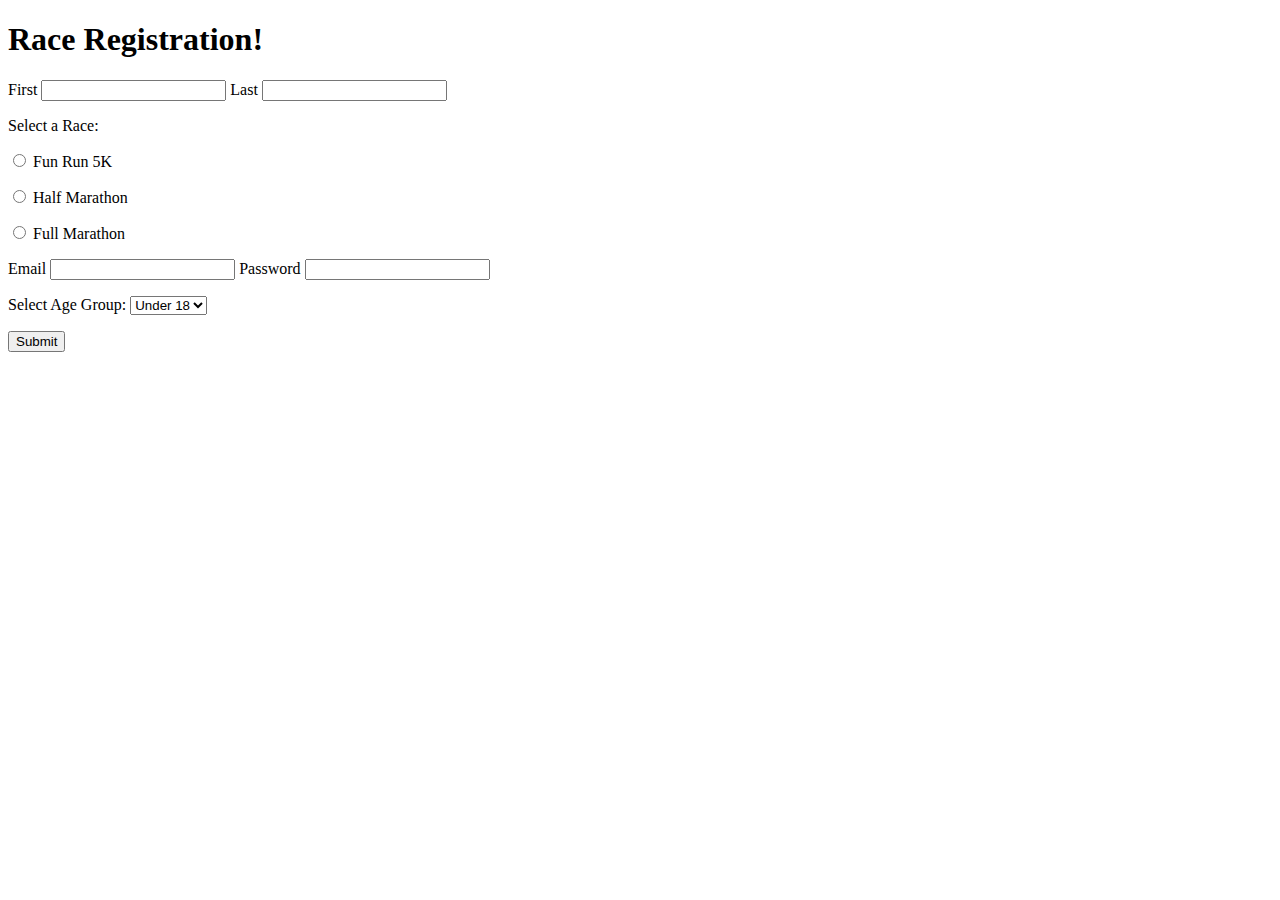
<file: HTML/Marathon Form/index.html>
<!DOCTYPE html>
<html lang="en">

<head>
    <meta charset="UTF-8">
    <meta http-equiv="X-UA-Compatible" content="IE=edge">
    <meta name="viewport" content="width=device-width, initial-scale=1.0">
    <title>Document</title>
</head>

<body>
    <h1>Race Registration!</h1>
    <form action="/register">
        <p>
            <label for="first">First</label>
            <input type="text" name="first" id="first" required>
            <label for="last">Last</label>
            <input type="text" name="last" id="last" required>
        </p>
        <p>Select a Race:</p>
        <p>
            <p>
                <input type="radio" name="racetype" id="funrun">
                <label for="funrun">Fun Run 5K</label>
            </p>
            <p>
                <input type="radio" name="racetype" id="halfmar">
                <label for="halfmar">Half Marathon</label>
            </p>
            <p>
                <input type="radio" name="racetype" id="mar">
                <label for="mar">Full Marathon</label>
            </p>
        </p>
        <p>
            <label for="email">Email</label>
            <input type="email" name="email" id="email" required>
            <label for="password">Password</label>
            <input type="password" name="password" id="password" required>
        </p>
        <p>
            <label for="agegroup">Select Age Group:</label>
            <select name="agegroup" id="agegroup" required>
                <option value="under18">Under 18</option>
                <option value="1830">18-30</option>
                <option value="3050">31-49</option>
                <option value="50over">50+</option>
            </select>
        </p>
        <button>Submit</button>
    </form>
</body>

</html>
</file>
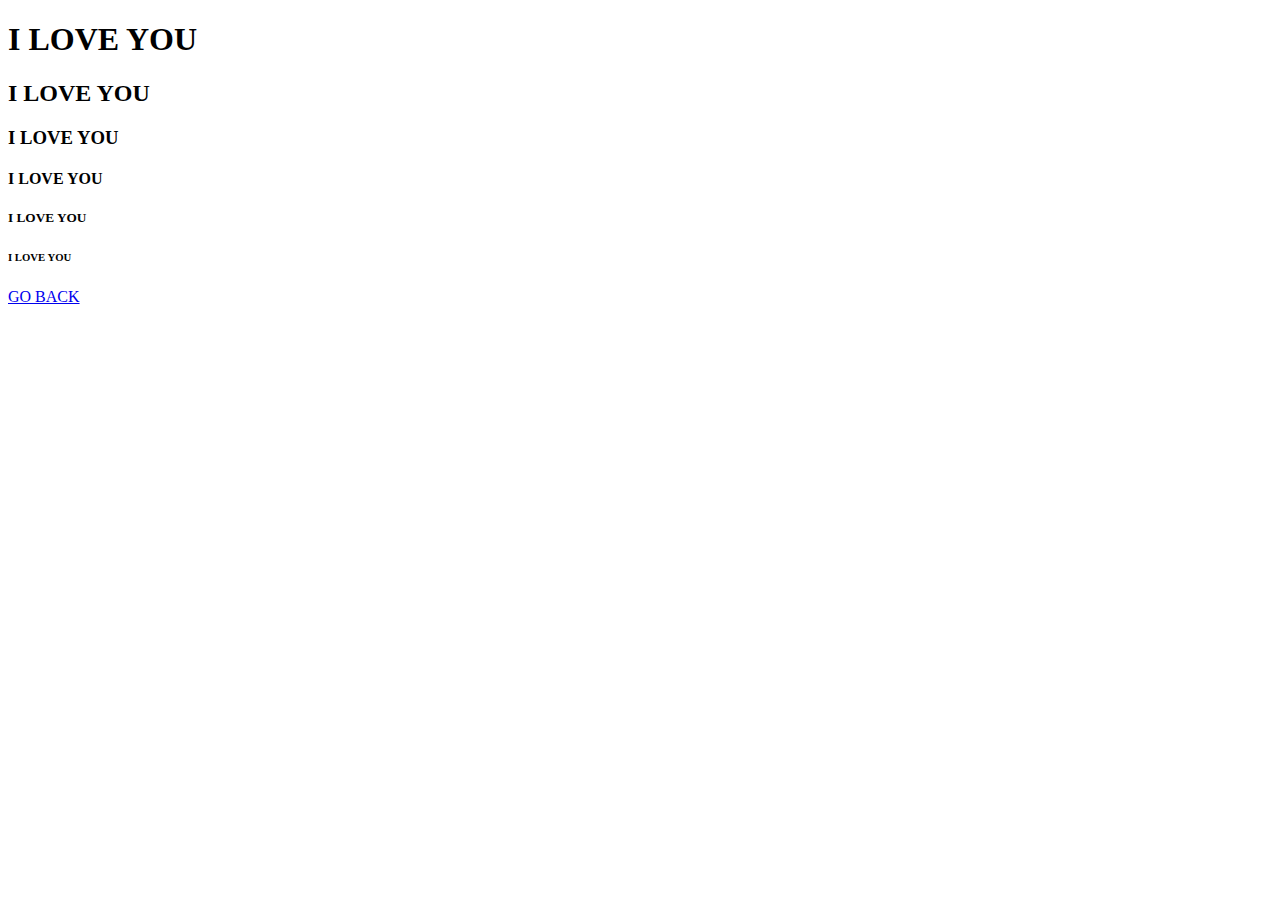
<file: HTML/about.html>
<!DOCTYPE html>
<html lang="en">
<head>
    <meta charset="UTF-8">
    <meta http-equiv="X-UA-Compatible" content="IE=edge">
    <meta name="viewport" content="width=device-width, initial-scale=1.0">
    <title>Document</title>
</head>
<body>
    <h1>I LOVE YOU</h1>
    <h2>I LOVE YOU</h2>
    <h3>I LOVE YOU</h3>
    <h4>I LOVE YOU</h4>
    <h5>I LOVE YOU</h5>
    <h6>I LOVE YOU</h6>
    <li><a href="index.html">GO BACK</a></li>
</body>
</html>
</file>
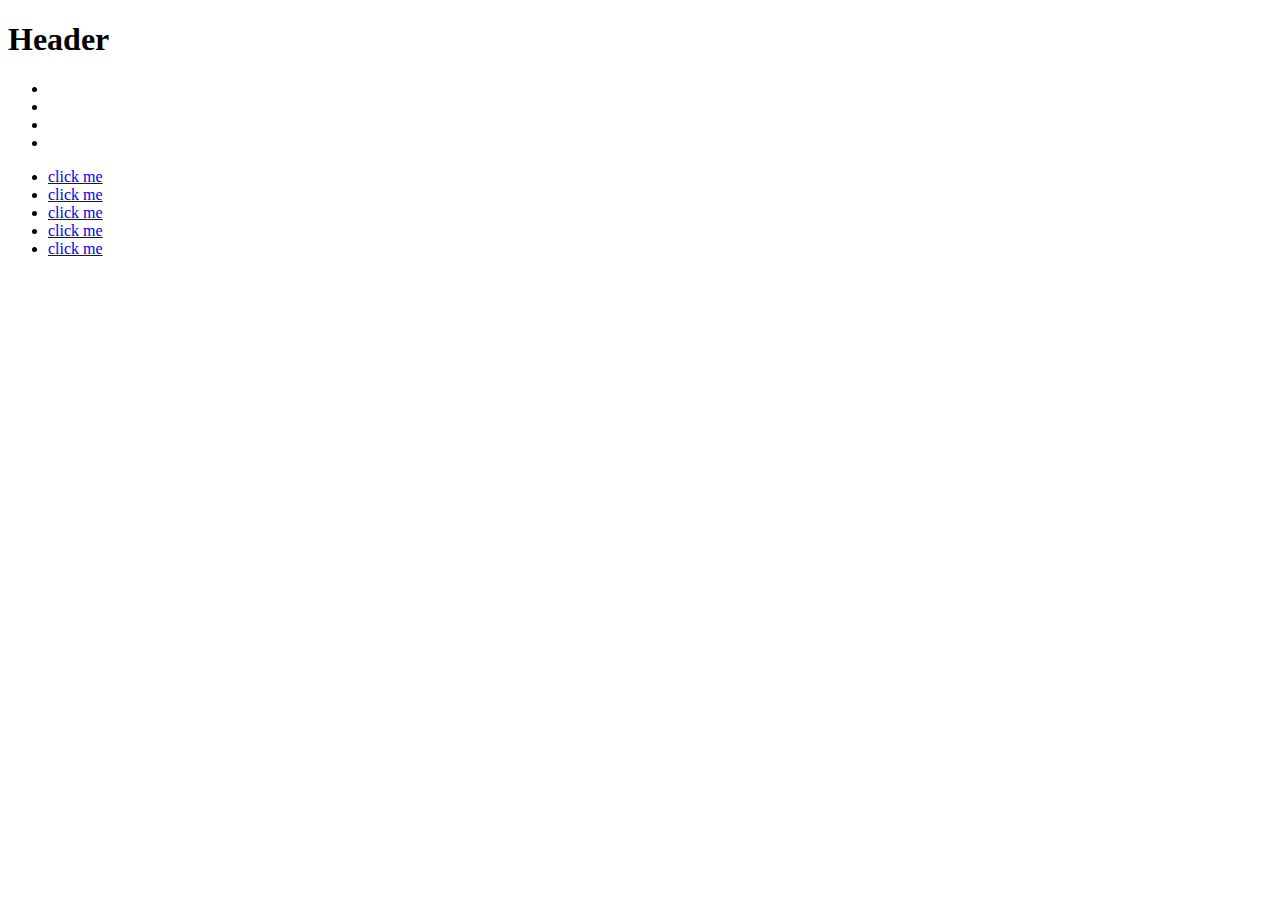
<file: HTML/emmetdemo.html>
<!DOCTYPE html>
<html lang="en">
<head>
    <meta charset="UTF-8">
    <meta http-equiv="X-UA-Compatible" content="IE=edge">
    <meta name="viewport" content="width=device-width, initial-scale=1.0">
    <title>Emmet Demo</title>
</head>
<body>
    <main>
        <section>
            <h1>Header</h1>
        </section>
    </main>
    <h1></h1>
    <h2></h2>
    <h2></h2>
    <div></div>
    <div>
        <p><span></span><em></em></p>
    </div>
    <blockquote></blockquote>
    <ul>
        <li></li>
        <li></li>
        <li></li>
        <li></li>
    </ul>
    <nav>
        <ul>
            <li><a href="www.1.com">click me</a></li>
            <li><a href="www.2.com">click me</a></li>
            <li><a href="www.3.com">click me</a></li>
            <li><a href="www.4.com">click me</a></li>
            <li><a href="www.5.com">click me</a></li>
        </ul>
    </nav>
</body>
</html>
</file>
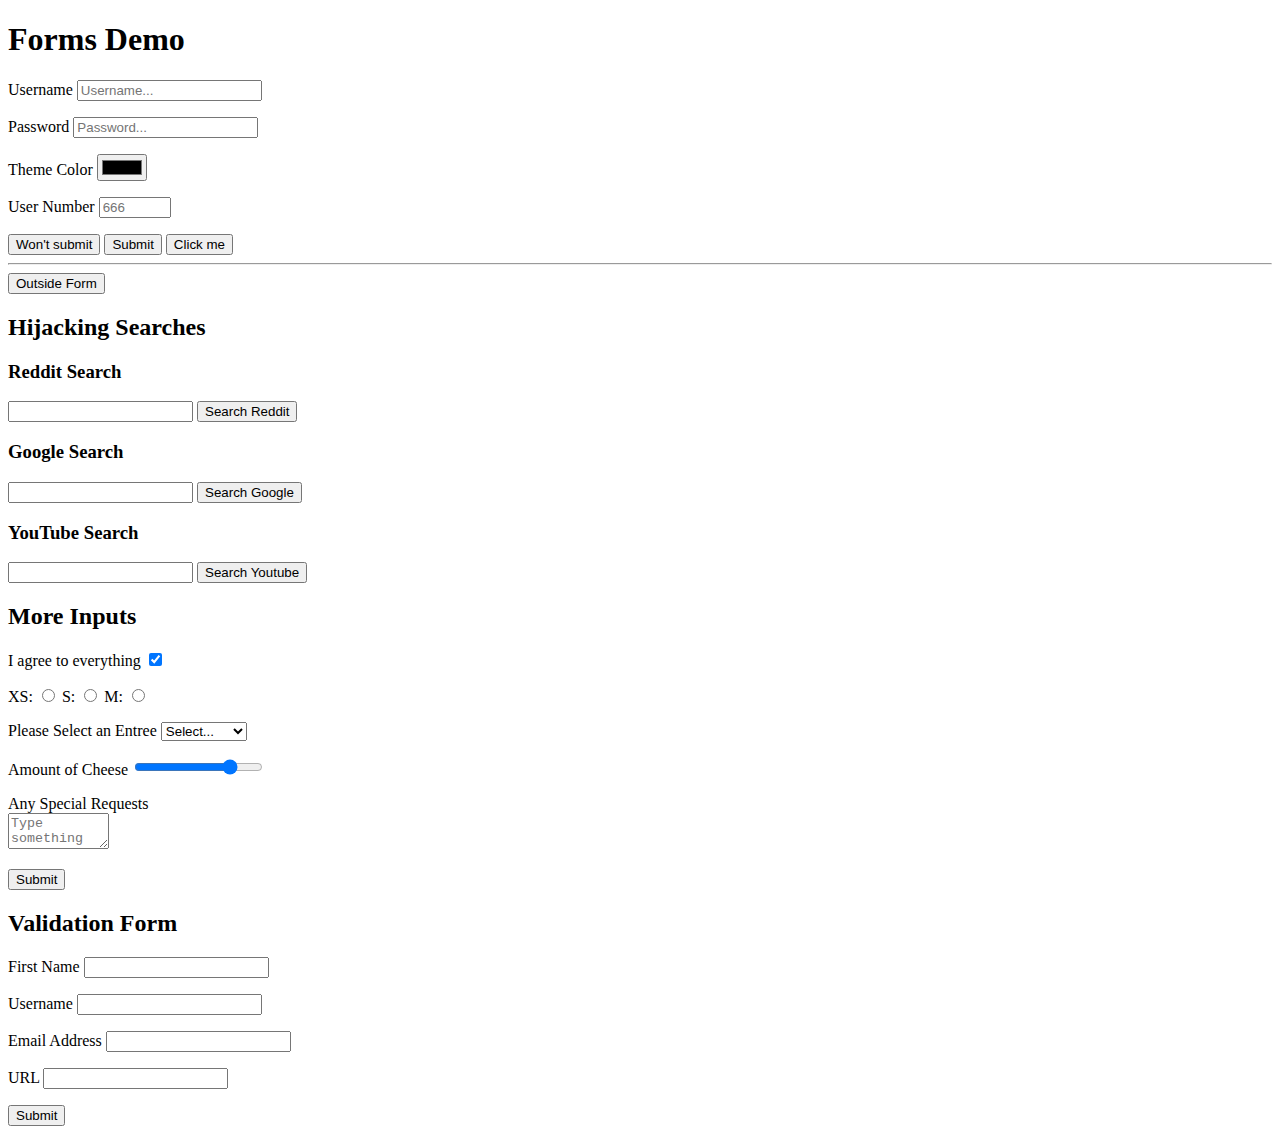
<file: HTML/forms.html>
<!DOCTYPE html>
<html lang="en">

<head>
    <meta charset="UTF-8">
    <meta http-equiv="X-UA-Compatible" content="IE=edge">
    <meta name="viewport" content="width=device-width, initial-scale=1.0">
    <title>Document</title>
</head>

<body>
    <h1>Forms Demo</h1>
    <form action="/tacos">
        <p><label for="username">Username</label>
            <input type="text" placeholder="Username..." name="username" id="username">
        </p>
        <p> <label for="pw">Password</label>
            <input type="password" placeholder="Password..." name="pw" id="pw">
        </p>
        <p> <label for="colorr">Theme Color</label>
            <input type="color" name="colorr" id="colorr">
        </p>
        <p> <label for="num">User Number</label>
            <input type="number" placeholder="666" name="num" id="num" min="1" max="1000" step="7">
        </p>
        <button type="button">Won't submit</button>
        <button>Submit</button>
        <input type="submit" value="Click me">
    </form>
    <hr>
    <button>Outside Form</button>
    <h2>Hijacking Searches</h2>
    <h3>Reddit Search</h3>
    <form action="https://www.reddit.com/search">
        <input type="text" name="q">
        <button>Search Reddit</button>
    </form>
    <h3>Google Search</h3>
    <form action="https://www.google.com/search">
        <input type="text" name="q">
        <button>Search Google</button>
    </form>
    <h3>YouTube Search</h3>
    <form action="https://www.youtube.com/search">
        <input type="text" name="search_query">
        <button>Search Youtube</button>
    </form>
    <h2>More Inputs</h2>
    <form action="/birds">
        <label for="agree">I agree to everything</label>
        <input type="checkbox" name="agree_tos" id="agree" checked>
        <p>
            <label for="xs">XS:</label>
            <input type="radio" name="size" id="xs" value="xs">
            <label for="s">S:</label>
            <input type="radio" name="size" id="s" value="s">
            <label for="n">M:</label>
            <input type="radio" name="size" id="m" value="m">
        </p>
        <p>
            <label for="meal">Please Select an Entree</label>
            <select name="meal" id="meal">
                <option value="" selected>Select...</option>
                <option value="fish">Fish</option>
                <option value="steak">Steak</option>
                <option value="vegetarian">Vegetarian</option>
            </select>
        </p>
        <p>
            <label for="cheese">Amount of Cheese</label>
            <input type="range" name="cheese" id="cheese" min="1" max="100" step="7" value="75">
        </p>
        <p>
            <label for="requests">Any Special Requests</label><br>
            <textarea name="requests" id="requests" cols="10" rows="2" placeholder="Type something here..."></textarea>
        </p>
        <button>Submit</button>
    </form>
    <form action="/dummy">
        <h2>Validation Form</h2>
        <p> <label for="first">First Name</label>
            <input type="text" name="first" id="name" required>
        </p>
        <p> <label for="username">Username</label>
            <input type="text" name="username" id="username" minlength="5" maxlength="20" required>
        </p>
        <p> <label for="email">Email Address</label>
            <input type="email" name="email" id="email" required>
        </p>
        <p> <label for="url">URL</label>
            <input type="url" name="url" id="url" required>
        </p>
        <button>Submit</button>
    </form>
</body>

</html>
</file>
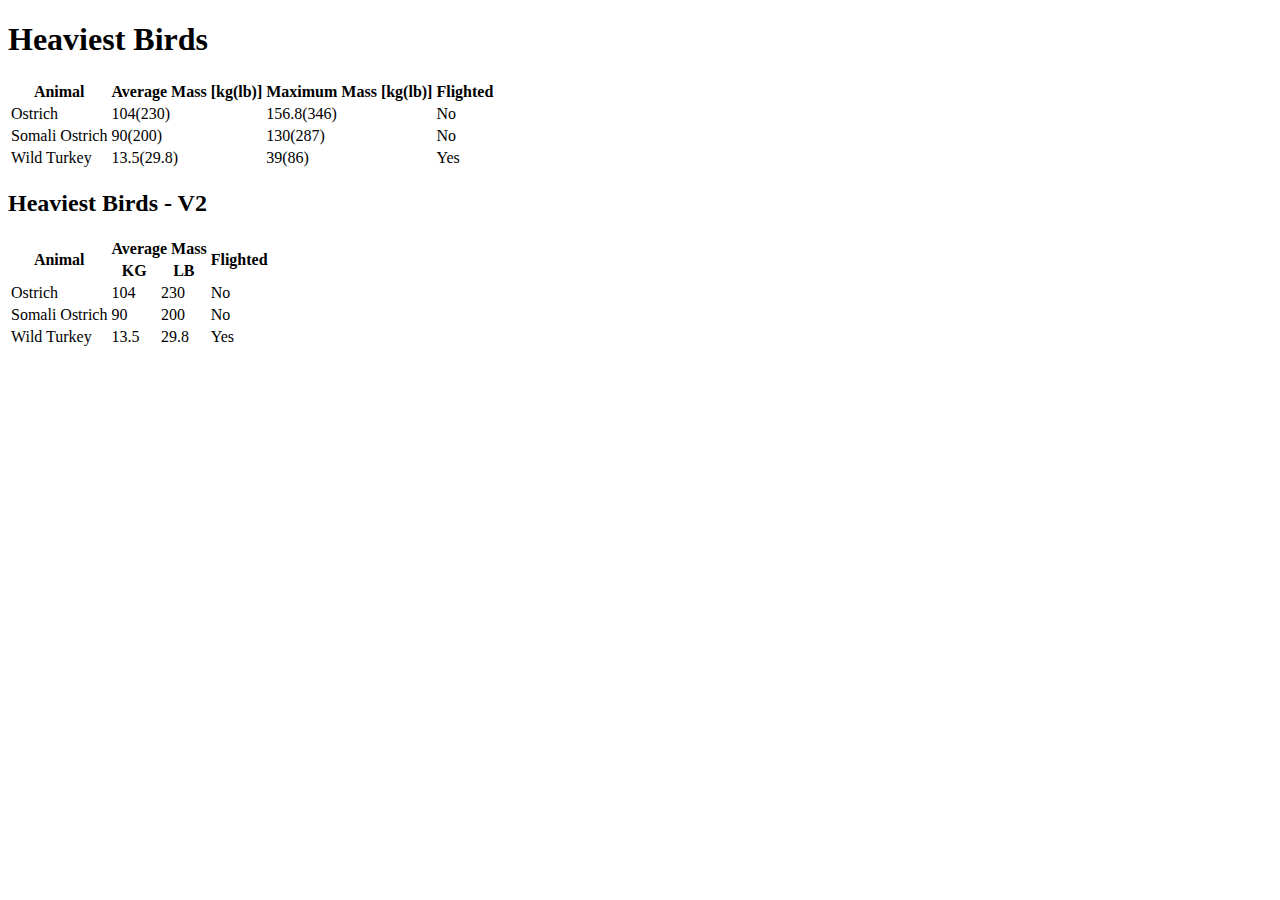
<file: HTML/heaviestbirds.html>
<!DOCTYPE html>
<html lang="en">

<head>
    <meta charset="UTF-8">
    <meta http-equiv="X-UA-Compatible" content="IE=edge">
    <meta name="viewport" content="width=device-width, initial-scale=1.0">
    <title>Heaviest Birds</title>
</head>

<body>
    <h1>Heaviest Birds</h1>
    <table>
        <thead>
            <tr>
                <th>Animal</th>
                <th>Average Mass [kg(lb)]</th>
                <th>Maximum Mass [kg(lb)]</th>
                <th>Flighted</th>
            </tr>
        </thead>
        <tbody>
            <tr>
                <td>Ostrich</td>
                <td>104(230)</td>
                <td>156.8(346)</td>
                <td>No</td>
            </tr>
            <tr>
                <td>Somali Ostrich</td>
                <td>90(200)</td>
                <td>130(287)</td>
                <td>No</td>
            </tr>
            <tr>
                <td>Wild Turkey</td>
                <td>13.5(29.8)</td>
                <td>39(86)</td>
                <td>Yes</td>
            </tr>
        </tbody>
    </table>
    <h2>Heaviest Birds - V2</h2>
    <table>
        <thead>
            <tr>
                <th rowspan="2">Animal</th>
                <th colspan="2">Average Mass</th>
                <th rowspan="2">Flighted</th>
            </tr>
            <tr><th>KG</th>
                <th>LB</th></tr>
        </thead>
        <tbody>
            <tr>
                <td>Ostrich</td>
                <td>104</td>
                <td>230</td>
                <td>No</td>
            </tr>
            <tr>
                <td>Somali Ostrich</td>
                <td>90</td>
                <td>200</td>
                <td>No</td>
            </tr>
            <tr>
                <td>Wild Turkey</td>
                <td>13.5</td>
                <td>29.8</td>
                <td>Yes</td>
            </tr>
        </tbody>
    </table>
</body>

</html>
</file>
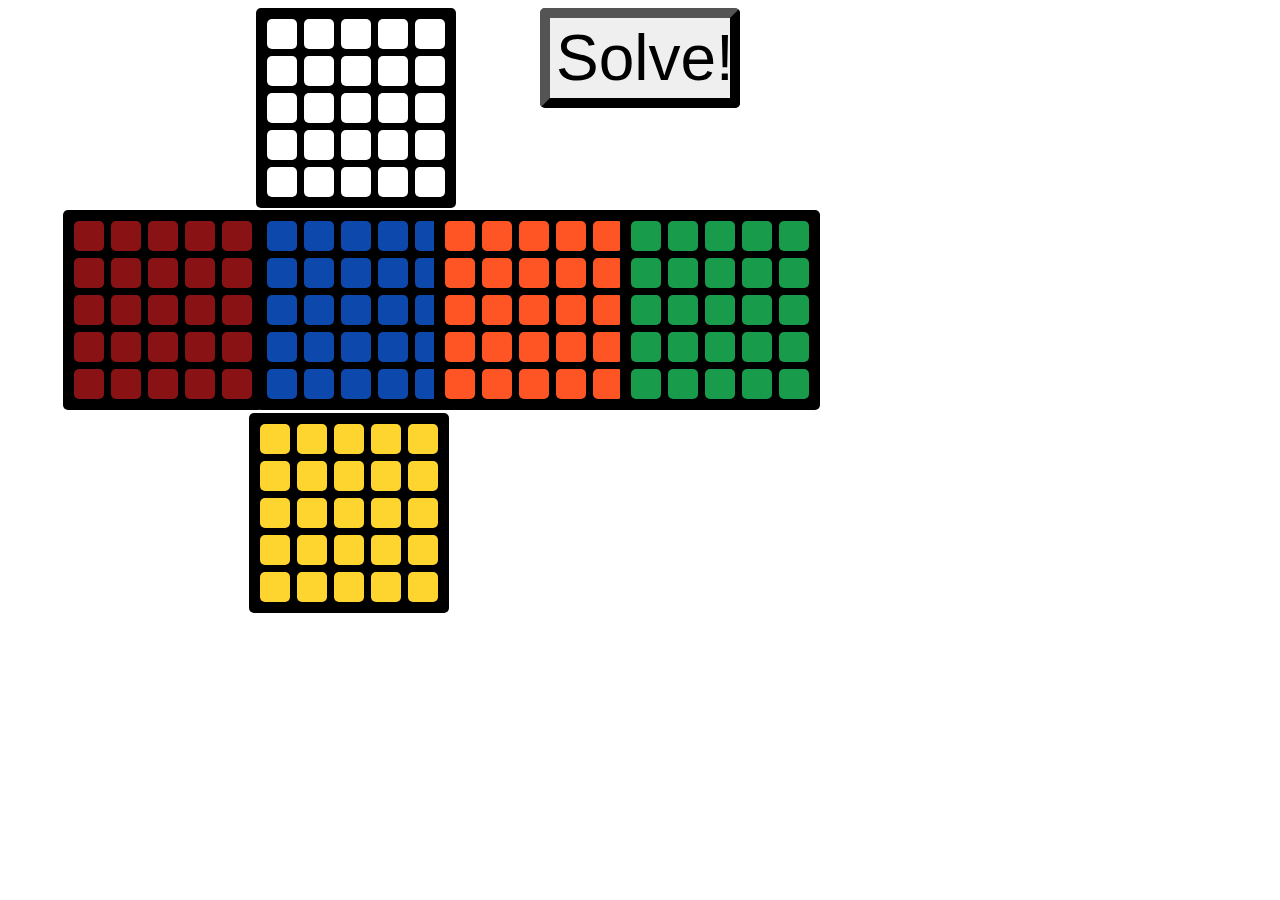
<file: HTML/rubiks.html>
<!DOCTYPE html>
<html>

<head>
    <meta charset="UTF-8">
    <title>5x5 Rubik's Cube Solver</title>
    <link rel="stylesheet" href="rubiksstyle.css">
</head>

<body>
    <div class="container">
        <button><span>Solve!</span></button>
        <div class="cube">
            <div class="face top">
                <div class="tiles">
                    <script>
                        for (let i = 1; i <= 25; i++) {
                            document.write(`<div class="tile" id="top-${i}"></div>`);
                        }
                    </script>
                </div>
            </div>
            <div class="face front">
                <div class="tiles">
                    <script>
                        for (let i = 1; i <= 25; i++) {
                            document.write(`<div class="tile" id="front-${i}"></div>`);
                        }
                    </script>
                </div>
            </div>
            <div class="face left">
                <div class="tiles">
                    <script>
                        for (let i = 1; i <= 25; i++) {
                            document.write(`<div class="tile" id="left-${i}"></div>`);
                        }
                    </script>
                </div>
            </div>
            <div class="face right">
                <div class="tiles">
                    <script>
                        for (let i = 1; i <= 25; i++) {
                            document.write(`<div class="tile" id="right-${i}"></div>`);
                        }
                    </script>
                </div>
            </div>
            <div class="face back">
                <div class="tiles">
                    <script>
                        for (let i = 1; i <= 25; i++) {
                            document.write(`<div class="tile" id="back-${i}"></div>`);
                        }
                    </script>
                </div>
            </div>
            <div class="face bottom">
                <div class="tiles">
                    <script>
                        for (let i = 1; i <= 25; i++) {
                            document.write(`<div class="tile" id="bottom-${i}"></div>`);
                        }
                    </script>
                </div>
            </div>
        </div>
    </div>
    <script src="rubiksscript.js"></script>
</body>
</file>
<file: HTML/rubiksstyle.css>
:root {
  --white: rgb(255, 255, 255);
  --red: rgb(137, 18, 20);
  --orange: rgb(255, 85, 37);
  --yellow: rgb(254, 213, 47);
  --green: rgb(25, 155, 76);
  --blue: rgb(13, 72, 172);
}
button{
  height:100px;
  width:200px;
  font-size:4em;
  border-width:10px;
  border-radius:5px;
  border-color:black;
}
.container {
  display: flex;
  justify-content: center;
}

.face {
  border-color: black;
  height: 200px;
  width: 200px;
  background-color: black;
  border-radius: 5px;
  display: flex;
  flex-wrap: wrap;
  align-items: center;
  justify-content: center;
  padding: 1px;
  box-sizing: border-box;
}

.tiles {
  display: grid;
  grid-template-columns: repeat(5, 1fr);
  grid-template-rows: repeat(5, 1fr);
  gap: 1px;
}

.tile {
  box-sizing: border-box;
  height: 30px;
  width: 30px;
  margin: 3px;
  border-radius: 5px;
}

.top {
  position: absolute;
  left: 20%;
}

.front {
  position: absolute;
  top: 210px;
  left: 20%;
}

.left {
  position: absolute;
  top: 210px;
  left: 12.75%;
  transform: translate(-50%, 0%);
}
.right {
  position: absolute;
  top: 210px;
  left: 41.7%;
  transform: translate(-50%, 0%);
}
.back {
  position: absolute;
  top: 210px;
  left: 56.25%;
  transform: translate(-50%, 0%);
}
.bottom {
  position: absolute;
  top: 412.5px;
  left: 27.25%;
  transform: translate(-50%, 0%);
}
.top > .tiles > .tile {
  background-color: var(--white);
}
.front > .tiles > .tile {
  background-color: var(--blue);
}
.left > .tiles > .tile {
  background-color: var(--red);
}
.right > .tiles > .tile {
  background-color: var(--orange);
}
.back > .tiles > .tile {
  background-color: var(--green);
}
.bottom > .tiles > .tile {
  background-color: var(--yellow);
}
</file>
